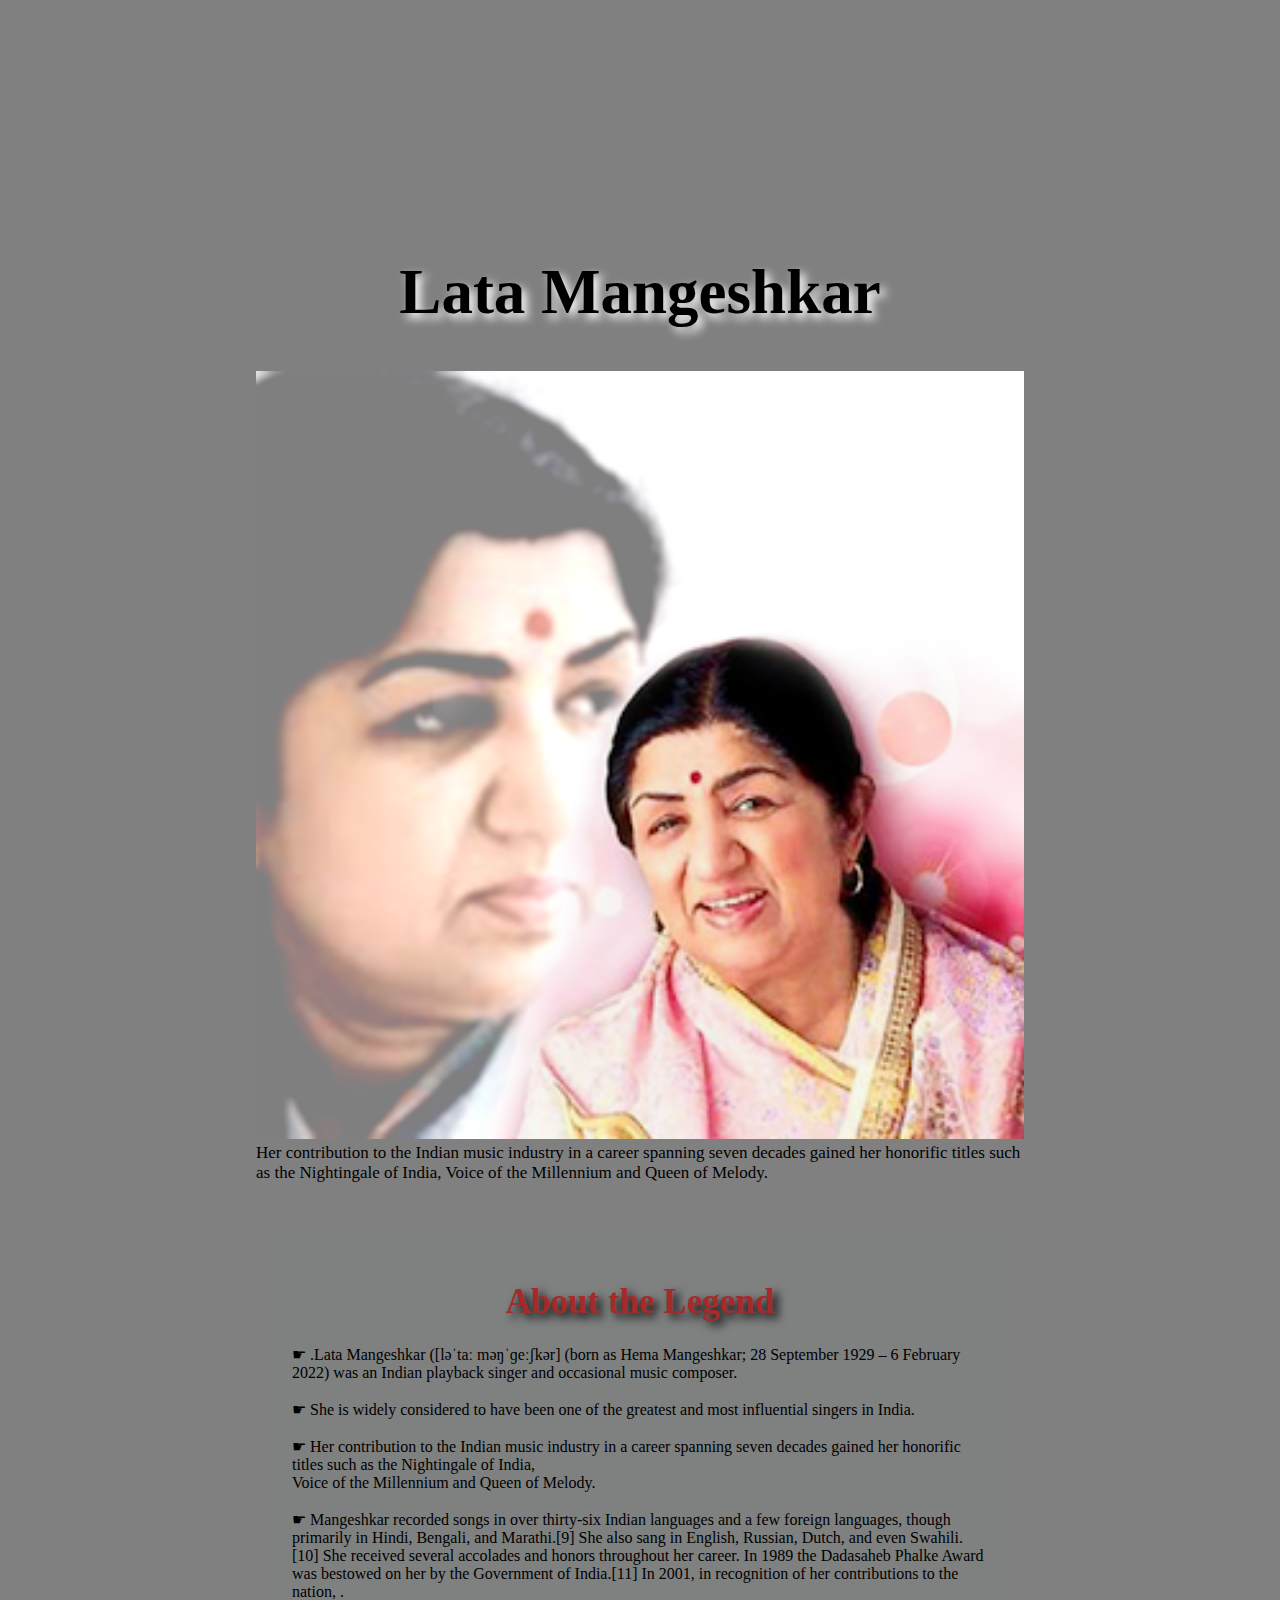
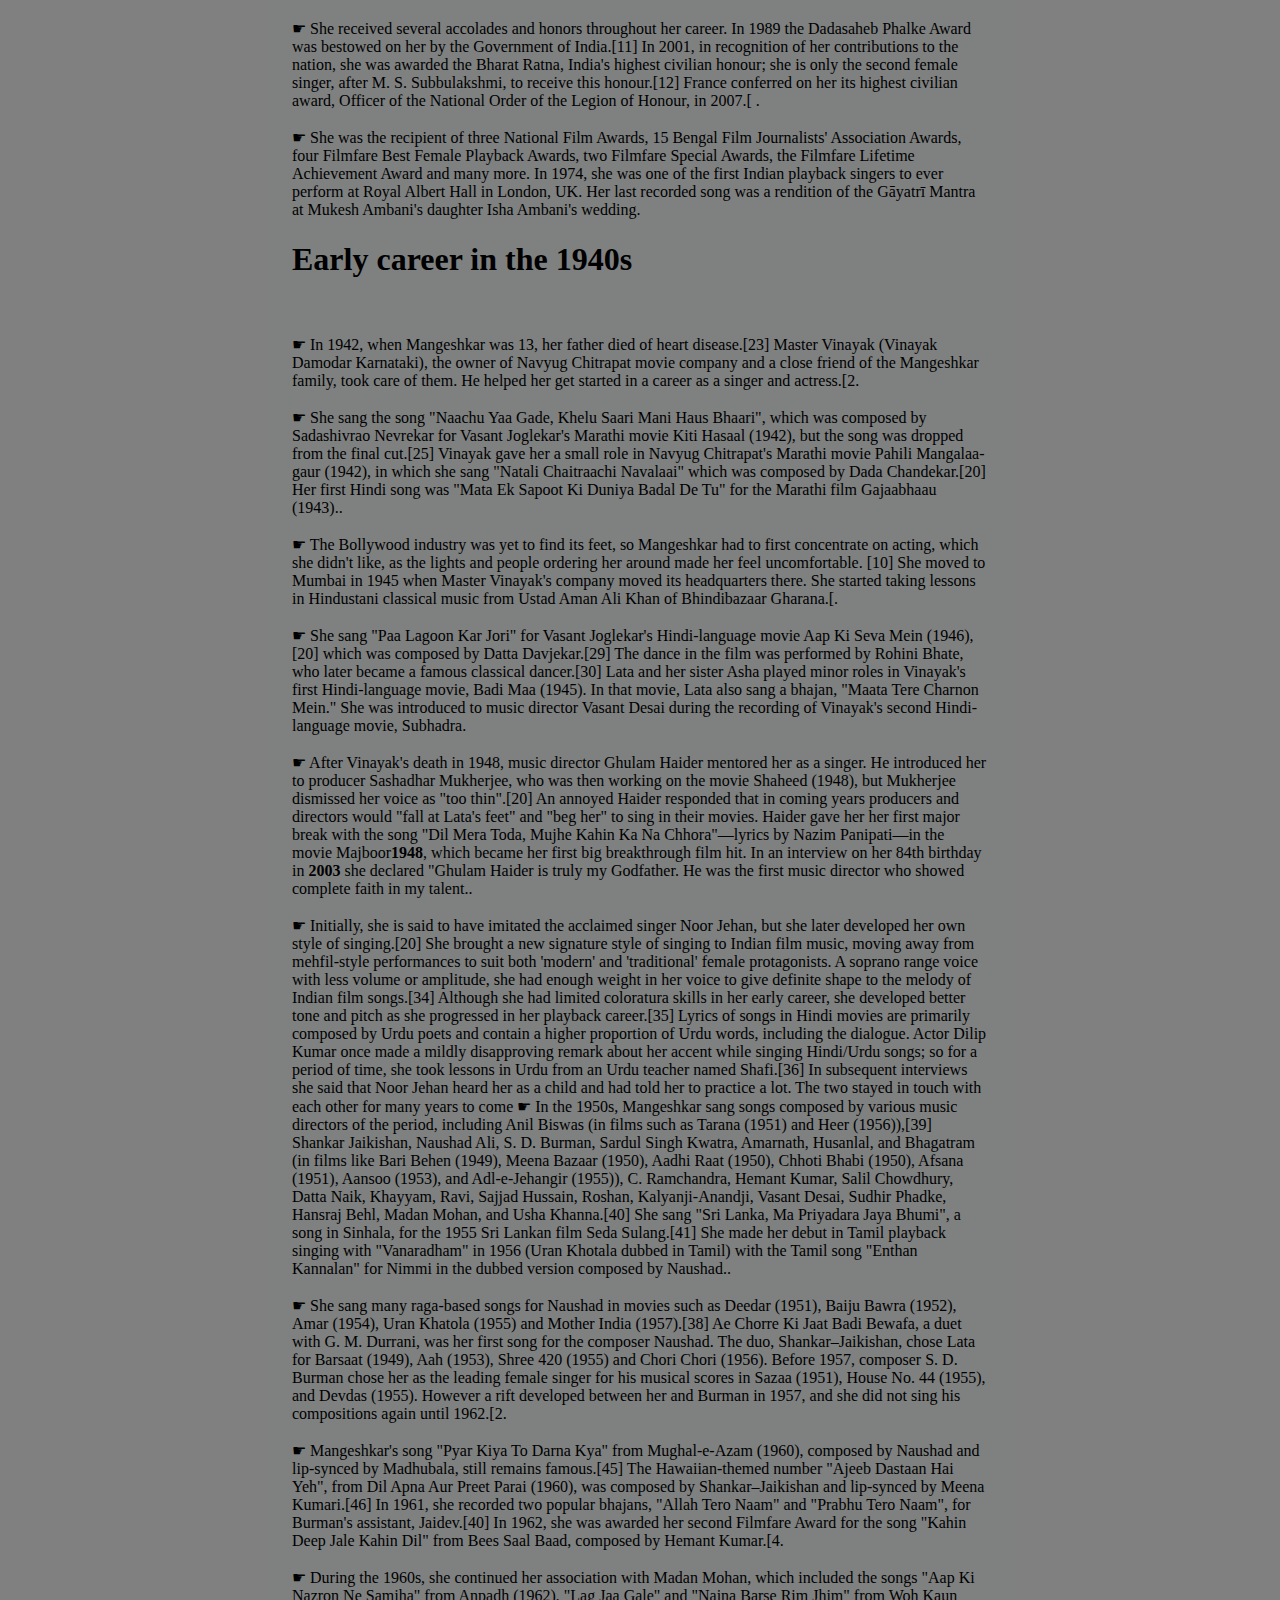
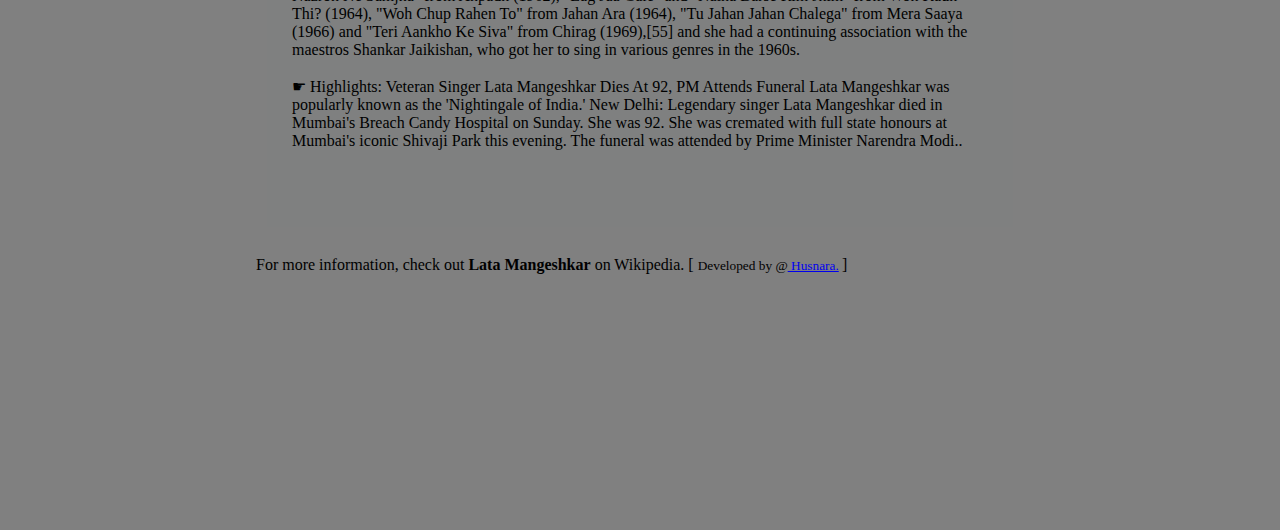
<file: 13-feb-2022/index.html>
<!DOCTYPE html>
<html lang="en">

<head>
	<style>

		/* Styling the body element
		like body color and margin */
		
		body {
			background-color: gray;
			margin: 20%;
		}

		/* Styling the Title and giving
		shadow to the title */
		#title {
			text-align: center;
			text-shadow: 5px 5px 10px white;
			font-size: 7vh;
		}

		/* Setting width and display
		type of image */
		img {
			display: inline-block;
			width: 100%;
		}

		/* Setting font color and font
		size of the image-caption */
		#caption {
			font-size: 17px;
			font-family: Gill Sans;
			color: black;
		}

		/* Styling the content of the page like-
		padding, font-size, font color etc.*/
		div#tribute-data {
			background-color: rgba(46, 139, 86, 0.007);
			box-shadow: 20px 20px 20px gray;
			font-family: Georgia;
			padding: 25px 25px;
			margin: 11px;
			margin-top: 50px;
		}

		/* Styling the title of the content */
		h1.title-APJ {
			font-size: 35px;
			color: brown;
			text-align: center;
			text-shadow: 5px 5px 10px black;
		}

		/* Styling the link provided at the end */
		#tribute-link {
			text-decoration: none;
			color: black;
		}
	</style>
</head>

<body>
	<main id="main">

		<!-- Title of the page -->
		<h1 id="title">
			Lata Mangeshkar
		</h1>

		<div id="img">

			<!--Image of the Tribute Person-->
			<img src="lata.png" id="image"
				alt="Error Loading Image">
			<small id="caption">
				Her contribution to the Indian music industry in a career spanning seven decades gained her honorific titles such as the Nightingale of India, Voice of the Millennium and Queen of Melody.
			</small>
		</div>

		<div id="tribute-data">

			<!--Achievements and other
				details of the person-->
			<h1 class="title-APJ">
				About the Legend
			</h1>

			

<p>
				☛ .Lata Mangeshkar ([ləˈtaː məŋˈɡeːʃkər]  (born as Hema Mangeshkar; 28 September 1929 – 6 February 2022) was an Indian playback singer and occasional music composer.<br><br>
				☛  She is widely considered to have been one of the greatest and most influential singers in India.
				<br><br>
				☛ Her contribution to the Indian music industry in a career spanning seven decades gained her honorific titles such as the Nightingale of India,<br> Voice of the Millennium and Queen of Melody.<br><br>
				☛ Mangeshkar recorded songs in over thirty-six Indian languages and a few foreign languages, though primarily in Hindi, Bengali, and Marathi.[9] She also sang in English, Russian, Dutch, and even Swahili. [10] She received several accolades and honors throughout her career. In 1989 the Dadasaheb Phalke Award was bestowed on her by the Government of India.[11] In 2001, in recognition of her contributions to the nation, .
				<br><br> ☛ She received several accolades and honors throughout her career. In 1989 the Dadasaheb Phalke Award was bestowed on her by the Government of India.[11] In 2001, in recognition of her contributions to the nation, she was awarded the Bharat Ratna, India's highest civilian honour; she is only the second female singer, after M. S. Subbulakshmi, to receive this honour.[12] France conferred on her its highest civilian award, Officer of the National Order of the Legion of Honour, in 2007.[ .</strong>
				<br><br> ☛ She was the recipient of three National Film Awards, 15 Bengal Film Journalists' Association Awards, four Filmfare Best Female Playback Awards, two Filmfare Special Awards, the Filmfare Lifetime Achievement Award and many more. In 1974, she was one of the first Indian playback singers to ever perform at Royal Albert Hall in London, UK. Her last recorded song was a rendition of the Gāyatrī Mantra at Mukesh Ambani's daughter Isha Ambani's wedding.
			<h1>Early career in the 1940s</h1>
				<br><br> ☛ In 1942, when Mangeshkar was 13, her father died of heart disease.[23] Master Vinayak (Vinayak Damodar Karnataki), the owner of Navyug Chitrapat movie company and a close friend of the Mangeshkar family, took care of them. He helped her get started in a career as a singer and actress.[2.
				<br><br> ☛ She sang the song "Naachu Yaa Gade, Khelu Saari Mani Haus Bhaari", which was composed by Sadashivrao Nevrekar for Vasant Joglekar's Marathi movie Kiti Hasaal (1942), but the song was dropped from the final cut.[25] Vinayak gave her a small role in Navyug Chitrapat's Marathi movie Pahili Mangalaa-gaur (1942), in which she sang "Natali Chaitraachi Navalaai" which was composed by Dada Chandekar.[20] Her first Hindi song was "Mata Ek Sapoot Ki Duniya Badal De Tu" for the Marathi film Gajaabhaau (1943)..
				<br><br> ☛ The Bollywood industry was yet to find its feet, so Mangeshkar had to first concentrate on acting, which she didn't like, as the lights and people ordering her around made her feel uncomfortable. [10]

				She moved to Mumbai in 1945 when Master Vinayak's company moved its headquarters there. She started taking lessons in Hindustani classical music from Ustad Aman Ali Khan of Bhindibazaar Gharana.[.
				<br><br> ☛ She sang "Paa Lagoon Kar Jori" for Vasant Joglekar's Hindi-language movie Aap Ki Seva Mein (1946),[20] which was composed by Datta Davjekar.[29] The dance in the film was performed by Rohini Bhate, who later became a famous classical dancer.[30] Lata and her sister Asha played minor roles in Vinayak's first Hindi-language movie, Badi Maa (1945). In that movie, Lata also sang a bhajan, "Maata Tere Charnon Mein." She was introduced to music director Vasant Desai during the recording of Vinayak's second Hindi-language movie, Subhadra.
				<br><br> ☛  After Vinayak's death in 1948, music director Ghulam Haider mentored her as a singer. He introduced her to producer Sashadhar Mukherjee, who was then working on the movie Shaheed (1948), but Mukherjee dismissed her voice as "too thin".[20] An annoyed Haider responded that in coming years producers and directors would "fall at Lata's feet" and "beg her" to sing in their movies. Haider gave her her first major break with the song "Dil Mera Toda, Mujhe Kahin Ka Na Chhora"—lyrics by Nazim Panipati—in the movie Majboor<b>1948</b>, which became her first big breakthrough film hit. In an interview on her 84th birthday in <b>2003</b> she declared "Ghulam Haider is truly my Godfather. He was the first music director who showed complete faith in my talent..
				<br><br> ☛ Initially, she is said to have imitated the acclaimed singer Noor Jehan, but she later developed her own style of singing.[20] She brought a new signature style of singing to Indian film music, moving away from mehfil-style performances to suit both 'modern' and 'traditional' female protagonists. A soprano range voice with less volume or amplitude, she had enough weight in her voice to give definite shape to the melody of Indian film songs.[34] Although she had limited coloratura skills in her early career, she developed better tone and pitch as she progressed in her playback career.[35] Lyrics of songs in Hindi movies are primarily composed by Urdu poets and contain a higher proportion of Urdu words, including the dialogue. Actor Dilip Kumar once made a mildly disapproving remark about her accent while singing Hindi/Urdu songs; so for a period of time, she took lessons in Urdu from an Urdu teacher named Shafi.[36] In subsequent interviews she said that Noor Jehan heard her as a child and had told her to practice a lot. The two stayed in touch with each other for many years to come
				 ☛ In the 1950s, Mangeshkar sang songs composed by various music directors of the period, including Anil Biswas (in films such as Tarana (1951) and Heer (1956)),[39] Shankar Jaikishan, Naushad Ali, S. D. Burman, Sardul Singh Kwatra, Amarnath, Husanlal, and Bhagatram (in films like Bari Behen (1949), Meena Bazaar (1950), Aadhi Raat (1950), Chhoti Bhabi (1950), Afsana (1951), Aansoo (1953), and Adl-e-Jehangir (1955)), C. Ramchandra, Hemant Kumar, Salil Chowdhury, Datta Naik, Khayyam, Ravi, Sajjad Hussain, Roshan, Kalyanji-Anandji, Vasant Desai, Sudhir Phadke, Hansraj Behl, Madan Mohan, and Usha Khanna.[40] She sang "Sri Lanka, Ma Priyadara Jaya Bhumi", a song in Sinhala, for the 1955 Sri Lankan film Seda Sulang.[41] She made her debut in Tamil playback singing with "Vanaradham" in 1956 (Uran Khotala dubbed in Tamil) with the Tamil song "Enthan Kannalan" for Nimmi in the dubbed version composed by Naushad..
				<br><br> ☛ She sang many raga-based songs for Naushad in movies such as Deedar (1951), Baiju Bawra (1952), Amar (1954), Uran Khatola (1955) and Mother India (1957).[38] Ae Chorre Ki Jaat Badi Bewafa, a duet with G. M. Durrani, was her first song for the composer Naushad. The duo, Shankar–Jaikishan, chose Lata for Barsaat (1949), Aah (1953), Shree 420 (1955) and Chori Chori (1956). Before 1957, composer S. D. Burman chose her as the leading female singer for his musical scores in Sazaa (1951), House No. 44 (1955), and Devdas (1955). However a rift developed between her and Burman in 1957, and she did not sing his compositions again until 1962.[2.
				<br><br> ☛ Mangeshkar's song "Pyar Kiya To Darna Kya" from Mughal-e-Azam (1960), composed by Naushad and lip-synced by Madhubala, still remains famous.[45] The Hawaiian-themed number "Ajeeb Dastaan Hai Yeh", from Dil Apna Aur Preet Parai (1960), was composed by Shankar–Jaikishan and lip-synced by Meena Kumari.[46]

				In 1961, she recorded two popular bhajans, "Allah Tero Naam" and "Prabhu Tero Naam", for Burman's assistant, Jaidev.[40] In 1962, she was awarded her second Filmfare Award for the song "Kahin Deep Jale Kahin Dil" from Bees Saal Baad, composed by Hemant Kumar.[4.
				<br><br> ☛ During the 1960s, she continued her association with Madan Mohan, which included the songs "Aap Ki Nazron Ne Samjha" from Anpadh (1962), "Lag Jaa Gale" and "Naina Barse Rim Jhim" from Woh Kaun Thi? (1964), "Woh Chup Rahen To" from Jahan Ara (1964), "Tu Jahan Jahan Chalega" from Mera Saaya (1966) and "Teri Aankho Ke Siva" from Chirag (1969),[55] and she had a continuing association with the maestros Shankar Jaikishan, who got her to sing in various genres in the 1960s.
				<br><br> ☛ Highlights: Veteran Singer Lata Mangeshkar Dies At 92, PM Attends Funeral
				Lata Mangeshkar was popularly known as the 'Nightingale of India.'
				
				
				New Delhi: Legendary singer Lata Mangeshkar died in Mumbai's Breach Candy Hospital on Sunday. She was 92. She was cremated with full state honours at Mumbai's iconic Shivaji Park this evening. The funeral was attended by Prime Minister Narendra Modi..
				<br><br><br>
			</p>


		</div>
		<br>
		 For more information,
		check out
		<a id="tribute-link" href="https://en.wikipedia.org/wiki/Lata_Mangeshkar">
			<b>Lata Mangeshkar</b> on Wikipedia. [
			<small>Developed by @<a href="#">
					Husnara.</a></a>
		</small>]
	</main>
</body>

</html>
</file>
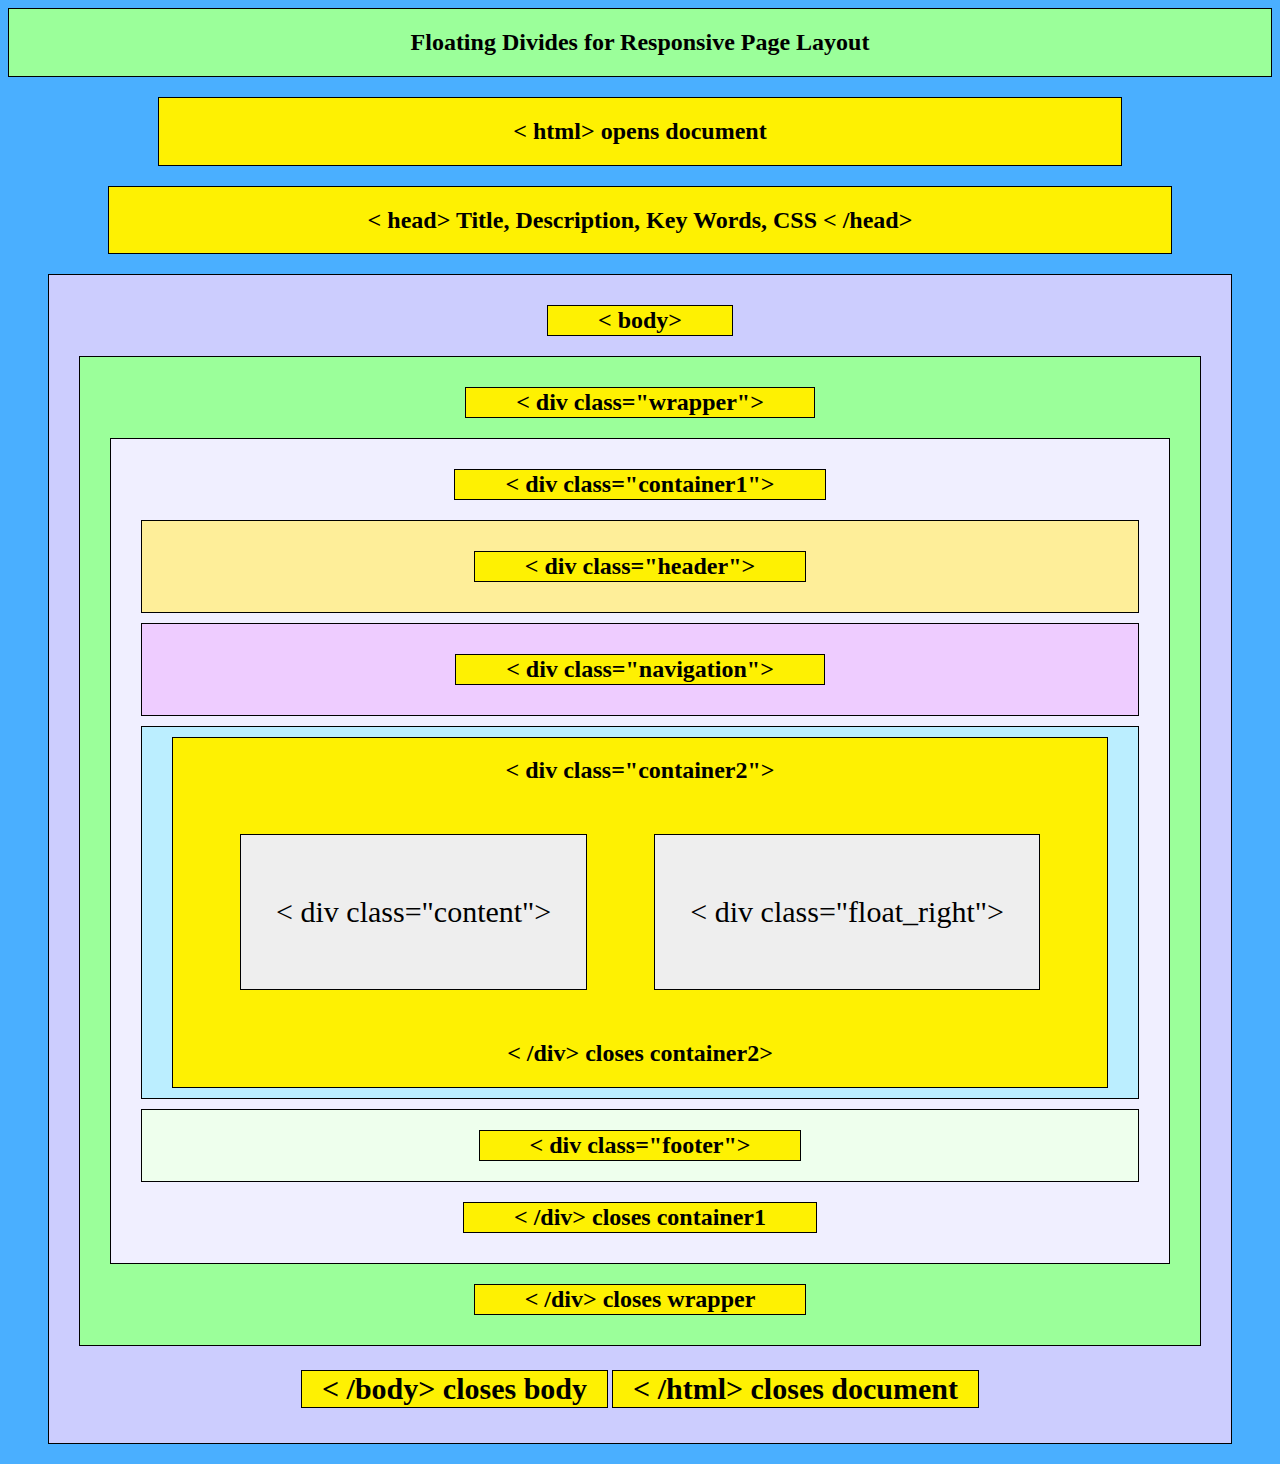
<file: 20-feb-2022/index.html>
<!DOCTYPE html>
<html lang="en">

<head>
    <meta charset="UTF-8">
    <meta http-equiv="X-UA-Compatible" content="IE=edge">
    <meta name="viewport" content="width=device-width, initial-scale=1.0">
    <title>Page Layout</title>
    <link rel="stylesheet" href="./index.css">
</head>

<body>




    <div class="h1">
        <h2 class="">Floating Divides for Responsive Page Layout</h2>
    </div>
    <div class="h2">
        <h2 class="">
            < html> opens document
        </h2>
    </div>
    <div class="h3">
        <h2 class="">
            < head> Title, Description, Key Words, CSS < /head>
        </h2>
    </div>


   


    <div class="div1">
        <h2 class="heading">
            < body>
        </h2>


        <!-- child div of div_1 -->


        <div class="div2 div">
            <h2 class="heading">
                < div class="wrapper">
            </h2>


            <!-- child div of div_2 -->


            <div class="div3 div">
                <h2 class="heading">
                    < div class="container1">
                </h2>


                <!-- child div of div_3 -->


                <div class="div4 div">
                    <h2 class="heading">
                        < div class="header">
                    </h2>
                </div>


               


                <div class="div5 div">
                    <h2 class="heading">
                        < div class="navigation">
                    </h2>
                </div>


               


                <div class="div6 div">


                    


                    <div class="div7 div">
                        <h2 class="heading2">
                            < div class="container2">
                        </h2>
                        <div>


                            <!-- child div of div_6 -->


                            <div style="display: flex; justify-content: space-evenly; flex-wrap: wrap;">
                                <p class="heading3" style="display: flex;">
                                    < div class="content">
                                </p>
                                <p class="heading3" style="display: flex;">
                                    < div class="float_right">
                                </p>
                            </div>
                        </div>
                        <h2 class="heading2">
                            < /div> closes container2>
                        </h2>
                    </div>
                </div>


     


                <div class="div8 div">
                    <h2 class="heading">
                        < div class="footer">
                    </h2>
                </div>
                <h2 class="heading">
                    < /div> closes container1
                </h2>
            </div>
            <h2 class="heading">
                < /div> closes wrapper
            </h2>
        </div>
        <h2 class="heading3" style="background-color:rgb(254,241,2) ; padding: 1px 20px;">
            < /body> closes body
        </h2>
        <h2 class="heading3" style="background-color:rgb(254,241,2) ; padding: 1px 20px;">
            < /html> closes document
        </h2>
    </div>
</body>

</html>
</file>
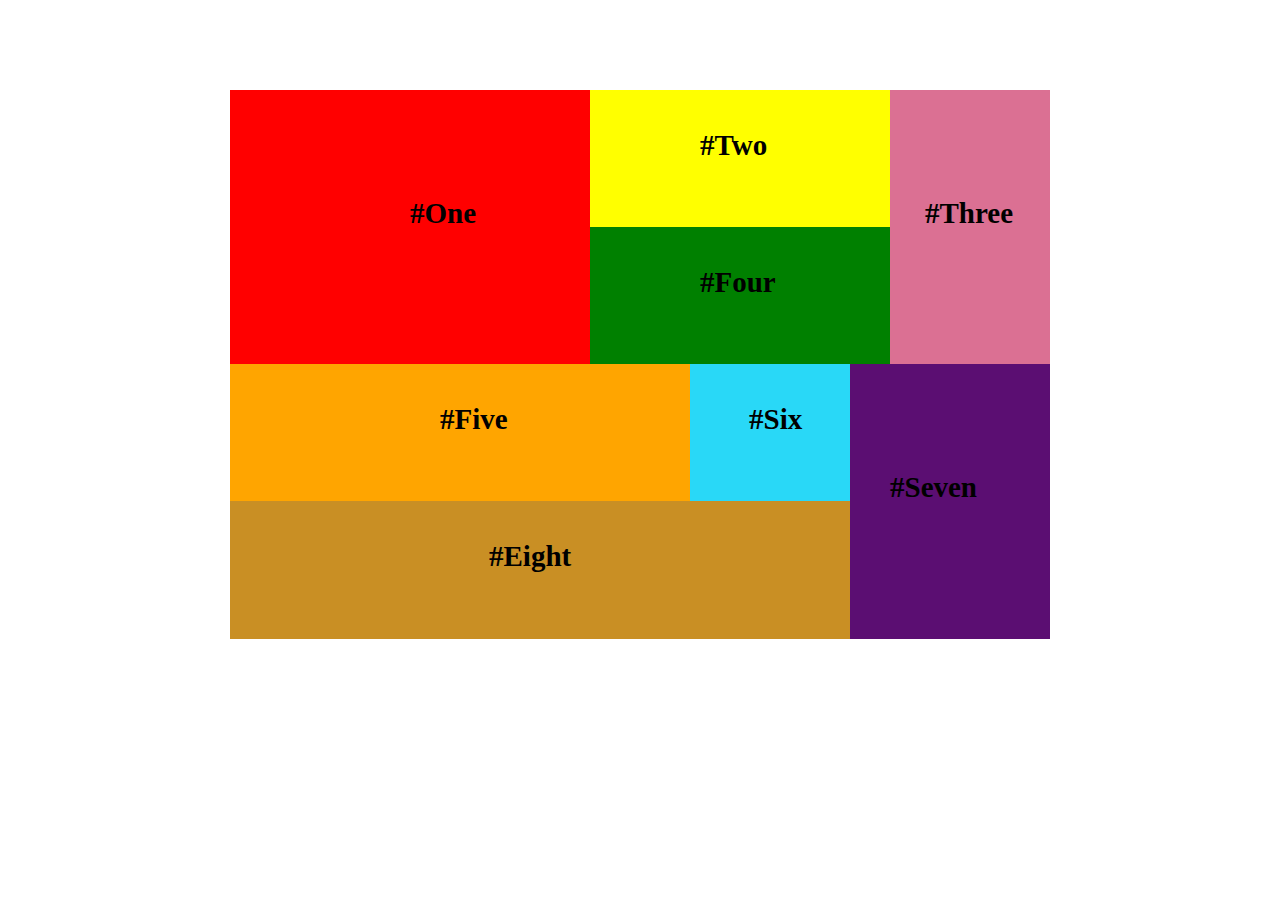
<file: 27-feb-2022/index.html>
<!DOCTYPE html>
<html lang="en">

<head>
    <meta charset="UTF-8">
    <meta http-equiv="X-UA-Compatible" content="IE=edge">
    <meta name="viewport" content="width=device-width, initial-scale=1.0">
    <title>Layout</title>
    <link rel="stylesheet" href="index.css">
    <link rel="icon" href="https://static.thenounproject.com/png/18043-200.png">
</head>

<body>
    <form>
        <div id="box">
            <div class="upper">
                <div class="one">
                    <h4>#One</h4>
                </div>
                <div class="middle">
                    <div class="two">
                        <h4>#Two</h4>
                    </div>
                    <div class="four">
                        <h4>#Four</h4>
                    </div>
                </div>
                <div class="three">
                    <h4>#Three</h4>
                </div>
            </div>
            <div class="lower">
                <div class="first">
                    <div class="lowerfirst">
                        <div class="five">
                            <h4>#Five</h4>
                        </div>
                        <div class="six">
                            <h4>#Six</h4>
                        </div>
                    </div>
                    <div class="eight">
                        <h4>#Eight</h4>
                    </div>
                </div>
                <div class="seven">
                    <h4>#Seven</h4>
                </div>
            </div>
        </div>
</body>

</body>

</html>
</file>
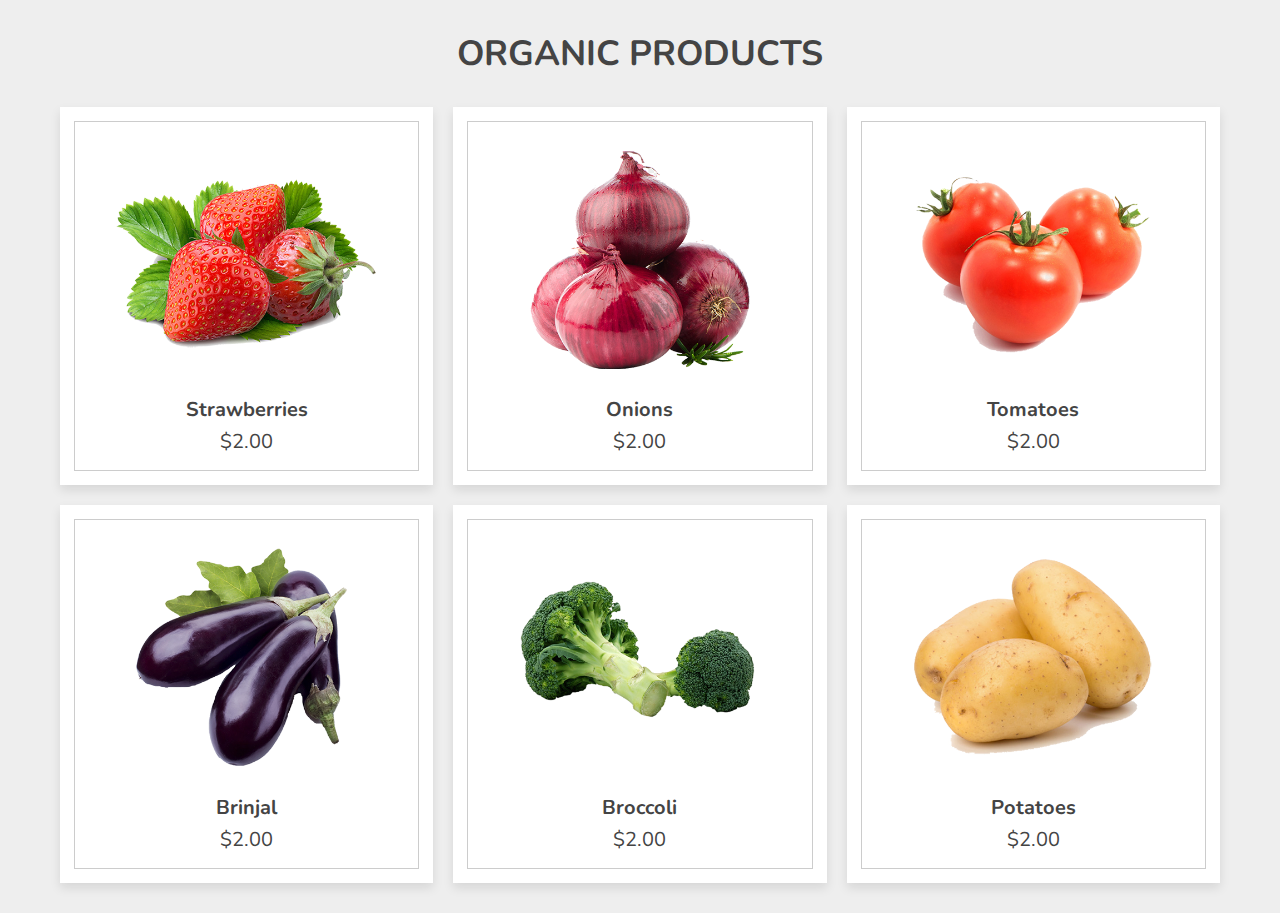
<file: 6-03-2022/index.html>
<!DOCTYPE html>
<html lang="en">
<head>
   <meta charset="UTF-8">
   <meta http-equiv="X-UA-Compatible" content="IE=edge">
   <meta name="viewport" content="width=device-width, initial-scale=1.0">
   
   <!-- font awesome cdn link  -->
   <link rel="stylesheet" href="https://cdnjs.cloudflare.com/ajax/libs/font-awesome/5.15.4/css/all.min.css">

   <!-- custom css file link  -->
   <link rel="stylesheet" href="style.css">

   <!-- custom js file link  -->
   

</head>
<body>
   
<div class="container">

   <h3 class="title"> organic products </h3>

   <div class="products-container">

      <div class="product" data-name="p-1">
         <img src="images/1.png" alt="">
         <h3>strawberries</h3>
         <div class="price">$2.00</div>
      </div>

      <div class="product" data-name="p-2">
         <img src="images/2.png" alt="">
         <h3>onions</h3>
         <div class="price">$2.00</div>
      </div>

      <div class="product" data-name="p-3">
         <img src="images/3.png" alt="">
         <h3>tomatoes</h3>
         <div class="price">$2.00</div>
      </div>

      <div class="product" data-name="p-4">
         <img src="images/4.png" alt="">
         <h3>brinjal</h3>
         <div class="price">$2.00</div>
      </div>

      <div class="product" data-name="p-5">
         <img src="images/5.png" alt="">
         <h3>broccoli</h3>
         <div class="price">$2.00</div>
      </div>

      <div class="product" data-name="p-6">
         <img src="images/6.png" alt="">
         <h3>potatoes</h3>
         <div class="price">$2.00</div>
      </div>

   </div>

</div>

<div class="products-preview">

   <div class="preview" data-target="p-1">
      <i class="fas fa-times"></i>
      <img src="images/1.png" alt="">
      <h3>organic strawberries</h3>
      <div class="stars">
         <i class="fas fa-star"></i>
         <i class="fas fa-star"></i>
         <i class="fas fa-star"></i>
         <i class="fas fa-star"></i>
         <i class="fas fa-star-half-alt"></i>
         <span>( 250 )</span>
      </div>
      <p>Lorem ipsum dolor sit amet consectetur adipisicing elit. Consequatur, dolorem.</p>
      <div class="price">$2.00</div>
      <div class="buttons">
         <a href="#" class="buy">buy now</a>
         <a href="#" class="cart">add to cart</a>
      </div>
   </div>

   <div class="preview" data-target="p-2">
      <i class="fas fa-times"></i>
      <img src="images/2.png" alt="">
      <h3>organic onions</h3>
      <div class="stars">
         <i class="fas fa-star"></i>
         <i class="fas fa-star"></i>
         <i class="fas fa-star"></i>
         <i class="fas fa-star"></i>
         <i class="fas fa-star-half-alt"></i>
         <span>( 250 )</span>
      </div>
      <p>Lorem ipsum dolor sit amet consectetur adipisicing elit. Consequatur, dolorem.</p>
      <div class="price">$2.00</div>
      <div class="buttons">
         <a href="#" class="buy">buy now</a>
         <a href="#" class="cart">add to cart</a>
      </div>
   </div>

   <div class="preview" data-target="p-3">
      <i class="fas fa-times"></i>
      <img src="images/3.png" alt="">
      <h3>organic tomatoes</h3>
      <div class="stars">
         <i class="fas fa-star"></i>
         <i class="fas fa-star"></i>
         <i class="fas fa-star"></i>
         <i class="fas fa-star"></i>
         <i class="fas fa-star-half-alt"></i>
         <span>( 250 )</span>
      </div>
      <p>Lorem ipsum dolor sit amet consectetur adipisicing elit. Consequatur, dolorem.</p>
      <div class="price">$2.00</div>
      <div class="buttons">
         <a href="#" class="buy">buy now</a>
         <a href="#" class="cart">add to cart</a>
      </div>
   </div>

   <div class="preview" data-target="p-4">
      <i class="fas fa-times"></i>
      <img src="images/4.png" alt="">
      <h3>organic brinjal</h3>
      <div class="stars">
         <i class="fas fa-star"></i>
         <i class="fas fa-star"></i>
         <i class="fas fa-star"></i>
         <i class="fas fa-star"></i>
         <i class="fas fa-star-half-alt"></i>
         <span>( 250 )</span>
      </div>
      <p>Lorem ipsum dolor sit amet consectetur adipisicing elit. Consequatur, dolorem.</p>
      <div class="price">$2.00</div>
      <div class="buttons">
         <a href="#" class="buy">buy now</a>
         <a href="#" class="cart">add to cart</a>
      </div>
   </div>

   <div class="preview" data-target="p-5">
      <i class="fas fa-times"></i>
      <img src="images/5.png" alt="">
      <h3>organic broccoli</h3>
      <div class="stars">
         <i class="fas fa-star"></i>
         <i class="fas fa-star"></i>
         <i class="fas fa-star"></i>
         <i class="fas fa-star"></i>
         <i class="fas fa-star-half-alt"></i>
         <span>( 250 )</span>
      </div>
      <p>Lorem ipsum dolor sit amet consectetur adipisicing elit. Consequatur, dolorem.</p>
      <div class="price">$2.00</div>
      <div class="buttons">
         <a href="#" class="buy">buy now</a>
         <a href="#" class="cart">add to cart</a>
      </div>
   </div>

   <div class="preview" data-target="p-6">
      <i class="fas fa-times"></i>
      <img src="images/6.png" alt="">
      <h3>organic potatoes</h3>
      <div class="stars">
         <i class="fas fa-star"></i>
         <i class="fas fa-star"></i>
         <i class="fas fa-star"></i>
         <i class="fas fa-star"></i>
         <i class="fas fa-star-half-alt"></i>
         <span>( 250 )</span>
      </div>
      <p>Lorem ipsum dolor sit amet consectetur adipisicing elit. Consequatur, dolorem.</p>
      <div class="price">$2.00</div>
      <div class="buttons">
         <a href="#" class="buy">buy now</a>
         <a href="#" class="cart">add to cart</a>
      </div>
   </div>

</div>
<script type="text/javascript" src="script.js"></script>

</body>
</html>
</file>
<file: 20-feb-2022/index.css>
body{
    background-color: rgb(74, 175, 255);
}
.h1{
    display:flex;
    justify-content: space-evenly;background-color: rgb(155,255,154);
    border: 1px solid black;
}
.h2{background-color: rgb(254,241,2);
    margin: 20px 150px;
    display:flex;
    justify-content: space-evenly;  
    border: 1px solid black;
}
.h3{
    background-color: rgb(254,241,2);
    margin: 20px 100px;
    display:flex;
    justify-content: space-evenly; 
    border: 1px solid black;
}
 
.div{
    padding: 10px 30px;
    border: 1px solid black;
}
.heading{
    background-color: rgb(254,241,2);
    padding: 1px 50px;
    display: inline-block;  
    border: 1px solid black; 
}
.heading3{
    background-color: rgb(238,238,238);
    display: inline-block;
    padding: 60px 35px;
    border: 1px solid black;
    font-size: 30px;
}
.div1{
    background-color: rgb(204,205,254);
    margin: 20px 40px;
   text-align: center;
    border: 1px solid black;
    padding: 10px 30px;
}
.div2{
    background-color: rgb(155,255,154); 
}
.div3{
    background-color: rgb(240,239,255);   
}
.div4{
    background-color: rgb(254,238,153);
}
.div5{
    background-color: rgb(238,204,255);
    margin-top: 10px;
}
.div6{
    background-color: rgb(187,238,255);
    margin-top: 10px;
}
.div7{
background-color: rgb(254,241,2);
padding: 0px;
}
.div8{
    background-color:rgb(238,255,237) ;
    margin-top: 10px;
    padding: 0px;
}
</file>
<file: 27-feb-2022/index.css>
*{
    min-height: 60px;
    min-width: 160px;
    top: 10%;
}
body{
    margin: 0;
    display: flex;
    justify-content: space-evenly;
    min-height: 300px;
}
form{
    background-color: rgb(252, 252, 252);
    position: fixed;
  
}
.box{
    display: flex;
    flex-direction: row;
    justify-content: space-around;
}
.upper{
    display: flex;
    flex-direction: row;
}
.one{
    display: flex;
    background-color: red;
    align-items: center;
    width:360px;
}
.one h4{
    font-size: 29px;
    margin-left: 180px;
}
.middle{
    display: flex;
    flex-direction: column;
}
.two{
    display: flex;
    background-color: yellow;
    width: 300px;
}
.two h4{
    font-size: 29px;
    margin-left: 110px;
}
.four{
    display: flex;
    background-color: green;
    width: 300px; 
}
.four h4{
    font-size: 29px;
    margin-left: 110px;
}
.three{
    display: flex;
    background-color: palevioletred;
    align-items: center;
    width: 1px;
}
.three  h4{
    font-size: 29px;
    margin-left: 35px;
}
.lower{
    display: flex;
    flex-direction: row;
}
.first{
    display: flex;
    flex-direction: column;   
}
.lowerfirst{
    display: flex;
    flex-direction: row;
}
.five{
    display: flex;
    background-color: orange;
    width: 460px;
}
.five h4{
    font-size: 29px;
    margin-left: 210px;
}
.six{
    display: flex;
    background-color: rgb(41, 216, 247);
    width: 30px;
}
.six h4{
    font-size: 29px;
    margin-left: 59px;
}
.eight{
    display: flex;
    background-color: rgb(201, 143, 36);
}
.eight  h4{
    font-size: 29px;
    margin-left: 259px;
}
.seven{
    display: flex;
    background-color: rgb(91, 14, 114);
    align-items: center;
}
.seven h4{
    font-size: 29px;
    margin-left: 40px;
}
</file>
<file: 6-03-2022/style.css>
@import url('https://fonts.googleapis.com/css2?family=Nunito:wght@200;300;400;500;600&display=swap');

*{
   font-family: 'Nunito', sans-serif;
   margin:0; padding:0;
   box-sizing: border-box;
   outline: none; border:none;
   text-decoration: none;
   transition: all .2s linear;
   text-transform: capitalize;
}

html{
   font-size: 62.5%;
   overflow-x: hidden;
}

body{
   background: #eee;
}

.container{
   max-width: 1200px;
   margin:0 auto;
   padding:3rem 2rem;
}

.container .title{
   font-size: 3.5rem;
   color:#444;
   margin-bottom: 3rem;
   text-transform: uppercase;
   text-align: center;
}

.container .products-container{
   display: grid;
   grid-template-columns: repeat(auto-fit, minmax(30rem, 1fr));
   gap:2rem;
}

.container .products-container .product{
   text-align: center;
   padding:3rem 2rem;
   background: #fff;
   box-shadow: 0 .5rem 1rem rgba(0,0,0,.1);
   outline: .1rem solid #ccc;
   outline-offset: -1.5rem;
   cursor: pointer;
}

.container .products-container .product:hover{
   outline: .2rem solid #222;
   outline-offset: 0;
}

.container .products-container .product img{
   height: 25rem;
}

.container .products-container .product:hover img{
   transform: scale(.9);
}

.container .products-container .product h3{
   padding:.5rem 0;
   font-size: 2rem;
   color:#444;
}

.container .products-container .product:hover h3{
   color:#27ae60;
}

.container .products-container .product .price{
   font-size: 2rem;
   color:#444;
}

.products-preview{
   position: fixed;
   top:0; left:0;
   min-height: 100vh;
   width: 100%;
   background: rgba(0,0,0,.8);
   display: none;
   align-items: center;
   justify-content: center;
}

.products-preview .preview{
   display: none;
   padding:2rem;
   text-align: center;
   background: #fff;
   position: relative;
   margin:2rem;
   width: 40rem;
}

.products-preview .preview.active{
   display: inline-block;
}

.products-preview .preview img{
   height: 30rem;
}

.products-preview .preview .fa-times{
   position: absolute;
   top:1rem; right:1.5rem;
   cursor: pointer;
   color:#444;
   font-size: 4rem;
}

.products-preview .preview .fa-times:hover{
   transform: rotate(90deg);
}

.products-preview .preview h3{
   color:#444;
   padding:.5rem 0;
   font-size: 2.5rem;
}

.products-preview .preview .stars{
   padding:1rem 0;
   font-size: 1.7rem;
}

.products-preview .preview .stars i{
   color:#27ae60;
}

.products-preview .preview .stars span{
   color:#999;
}

.products-preview .preview p{
   line-height: 1.5;
   padding:1rem 0;
   font-size: 1.6rem;
   color:#777;
}

.products-preview .preview .price{
   padding:1rem 0;
   font-size: 2.5rem;
   color:#27ae60;
}

.products-preview .preview .buttons{
   display: flex;
   gap:1.5rem;
   flex-wrap: wrap;
   margin-top: 1rem;
}

.products-preview .preview .buttons a{
   flex:1 1 16rem;
   padding:1rem;
   font-size: 1.8rem;
   color:#444;
   border:.1rem solid #444;
}

.products-preview .preview .buttons a.cart{
   background: #444;
   color:#fff;
}

.products-preview .preview .buttons a.cart:hover{
   background: #111;
}

.products-preview .preview .buttons a.buy:hover{
   background: #444;
   color:#fff;
}


@media (max-width:991px){

   html{
      font-size: 55%;
   }

}

@media (max-width:768px){

   .products-preview .preview img{
      height: 25rem;
   }

}

@media (max-width:450px){

   html{
      font-size: 50%;
   }

}
</file>
